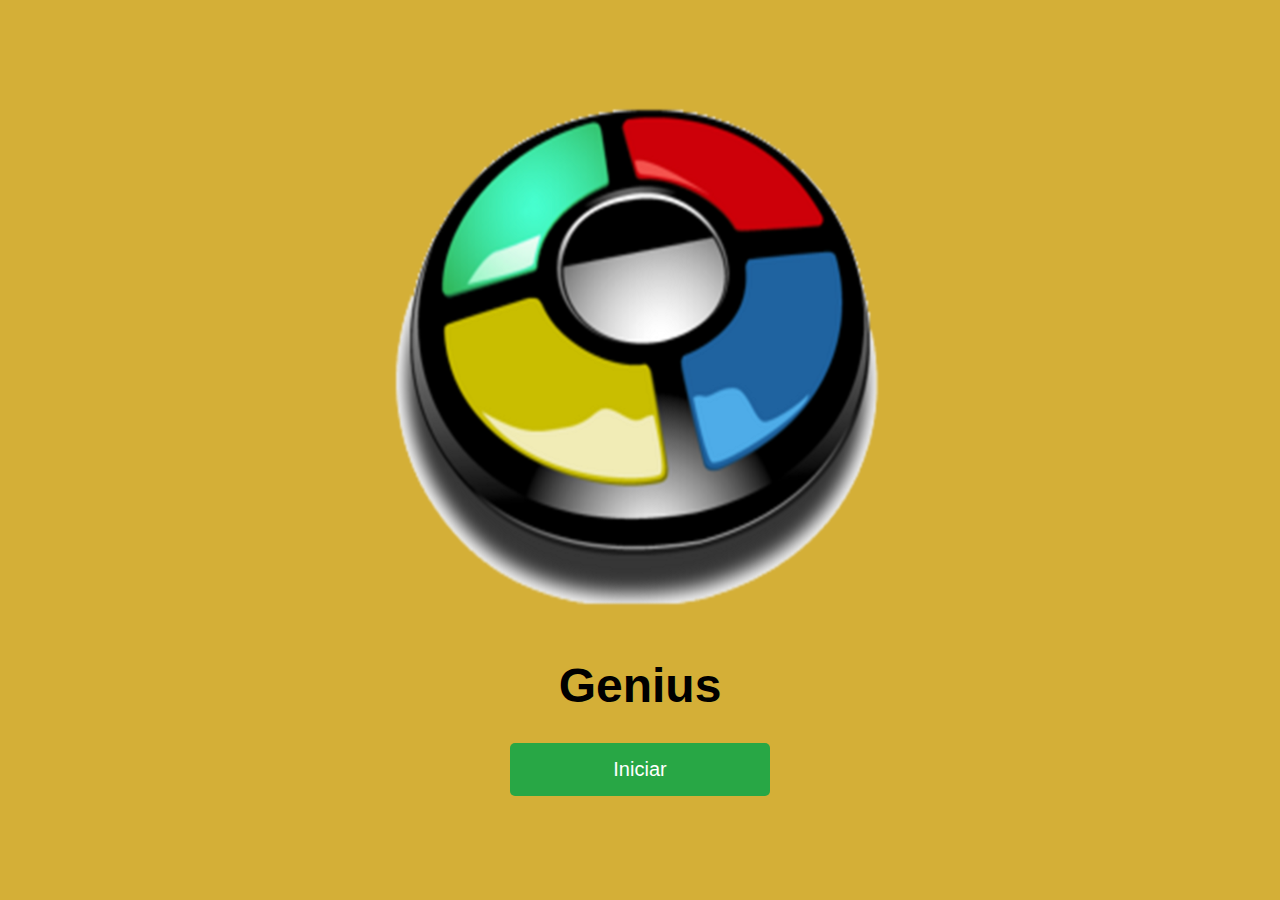
<file: trabalho anderson/index.html>
<!DOCTYPE html>
<html lang="pt-BR">
<head>
    <meta charset="UTF-8">
    <meta name="viewport" content="width=device-width, initial-scale=1.0">
    <title>Genius</title>
    <link rel="stylesheet" href="style.css">
</head>
<body>
    <div class="container">
        <img src="imagens/pngwing.com.png" alt="Genius Logo" class="logo-imagem">
        <h1 class="texto-grande">Genius</h1>
        <a href="selecao.html" class="botao-selecao">Iniciar</a>
    </div>
</body>
</html>
</file>
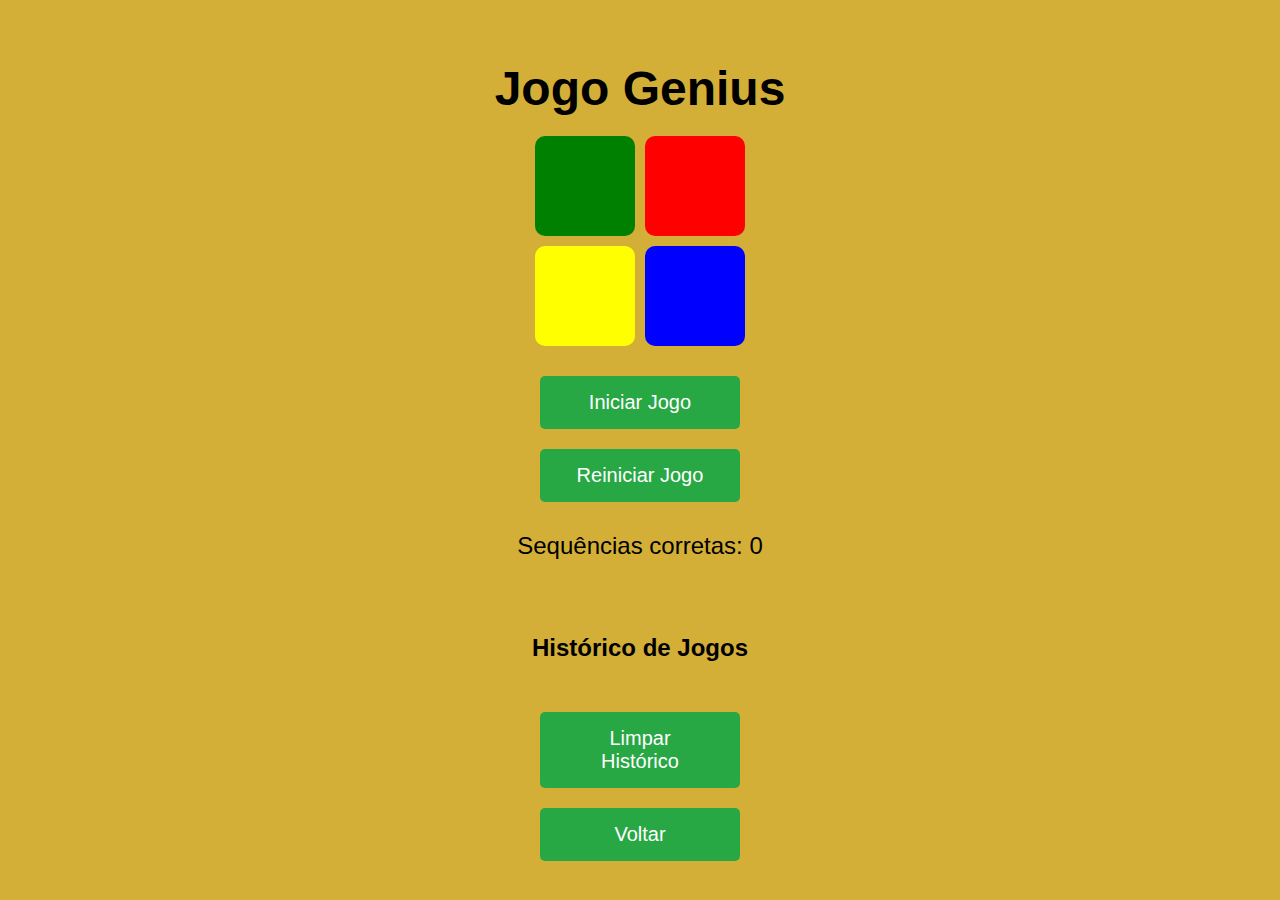
<file: trabalho anderson/jogo.html>
<!DOCTYPE html>
<html lang="pt-BR">
<head>
    <meta charset="UTF-8">
    <meta name="viewport" content="width=device-width, initial-scale=1.0">
    <title>Jogo Genius</title>
    <link rel="stylesheet" href="style.css">
</head>
<body>
    <div class="container">
        <h1 class="texto-grande">Jogo Genius</h1>
        <div class="tabuleiro-genius">
            <div class="botao-cor" id="verde"></div>
            <div class="botao-cor" id="vermelho"></div>
            <div class="botao-cor" id="amarelo"></div>
            <div class="botao-cor" id="azul"></div>
        </div>
        <button class="botao-selecao" id="iniciar-jogo">Iniciar Jogo</button>
        <button class="botao-selecao" id="reiniciar-jogo">Reiniciar Jogo</button>
        <p id="pontuacao">Sequências corretas: 0</p>

        <div id="container-historico">
            <h2>Histórico de Jogos</h2>
            <ul id="lista-historico"></ul>
            <button class="botao-selecao" id="limpar-historico">Limpar Histórico</button>
        </div>

        <button class="botao-selecao" id="voltar">Voltar</button>
    </div>
    <script src="jogo.js"></script>
</body>
</html>
</file>
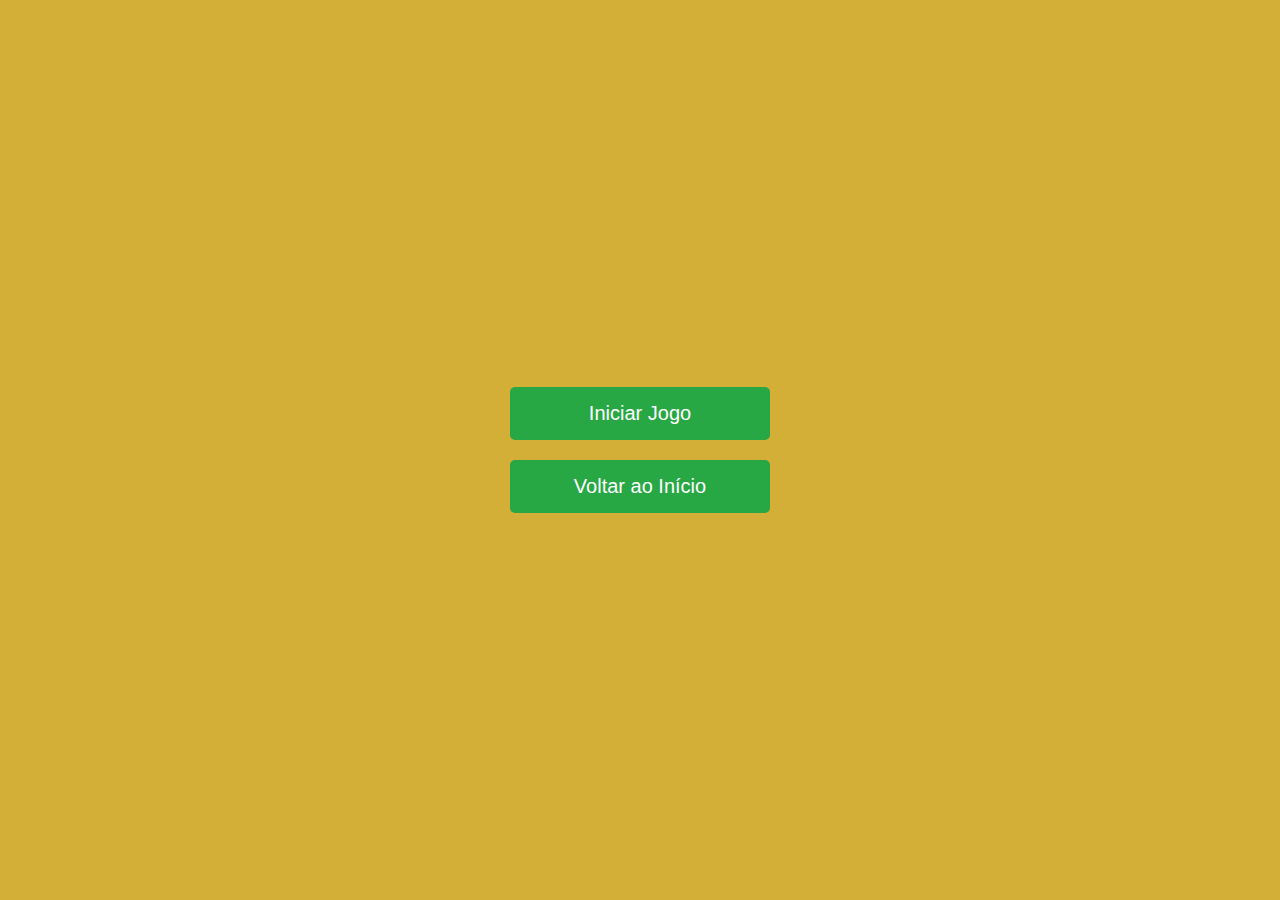
<file: trabalho anderson/selecao.html>
<!DOCTYPE html>
<html lang="pt-BR">
<head>
    <meta charset="UTF-8">
    <meta name="viewport" content="width=device-width, initial-scale=1.0">
    <title>Seleção de Opção</title>
    <link rel="stylesheet" href="style.css"> 
</head>
<body>
    <div class="container">
        <a href="jogo.html" class="botao-selecao">Iniciar Jogo</a>
        <a href="index.html" class="botao-selecao">Voltar ao Início</a>
    </div>
</body>
</html>
</file>
<file: trabalho anderson/style.css>
body, html {
    margin: 0;
    padding: 0;
    height: 100%;
    font-family: Arial, sans-serif;
    display: flex;
    justify-content: center;
    align-items: center;
    background-color: #D4AF37;
    flex-direction: column;
}

.container {
    display: flex;
    flex-direction: column;
    justify-content: center;
    align-items: center;
    width: 100%;
    max-width: 600px; /* Limita a largura máxima da área do conteúdo */
    padding: 20px;
}

.texto-grande {
    font-size: 48px;
    font-weight: bold;
    color: #000;
    margin-bottom: 20px;
    text-align: center;
}

.logo-imagem {
    max-width: 100%;
    height: auto;
    margin-bottom: 20px; 
    display: block;
}

.tabuleiro-genius {
    display: grid;
    grid-template-columns: repeat(2, 1fr);
    gap: 10px;
    margin-bottom: 20px;
}

.botao-cor {
    width: 100px;
    height: 100px;
    border-radius: 10px;
    cursor: pointer;
}

#verde { background-color: green; }
#vermelho { background-color: red; }
#amarelo { background-color: yellow; }
#azul { background-color: blue; }

.botao-selecao {
    padding: 15px 30px;
    font-size: 20px;
    cursor: pointer;
    background-color: #28a745;
    color: white;
    border: none;
    border-radius: 5px;
    text-decoration: none;
    margin: 10px;
    transition: background-color 0.3s ease;
    width: 200px;
    text-align: center;
}

.botao-selecao:hover {
    background-color: #218838;
}

#pontuacao {
    font-size: 24px;
    margin-top: 20px;
    color: #000;
    text-align: center;
}

#container-historico {
    margin-top: 30px;
    text-align: center;
    width: 100%;
}

#container-historico h2 {
    font-size: 24px;
    color: #000;
}

#lista-historico {
    list-style: none;
    padding: 0;
    max-height: 200px;
    overflow-y: auto;
    margin-bottom: 20px;
    text-align: left;
}

#lista-historico li {
    font-size: 18px;
    color: #000;
    margin: 5px 0;
}

@media (max-width: 600px) {
    .tabuleiro-genius {
        grid-template-columns: repeat(2, 80px);
        gap: 8px;
    }

    .botao-cor {
        width: 80px;
        height: 80px;
    }

    .texto-grande {
        font-size: 36px;
    }

    .botao-selecao {
        width: 160px;
        font-size: 18px;
        padding: 12px 20px;
    }

    .logo-imagem {
        max-width: 80%; /* Reduz a largura máxima da imagem em dispositivos móveis */
    }

    #pontuacao {
        font-size: 20px;
    }

    #container-historico h2 {
        font-size: 20px;
    }

    #lista-historico li {
        font-size: 16px;
    }
}
</file>
